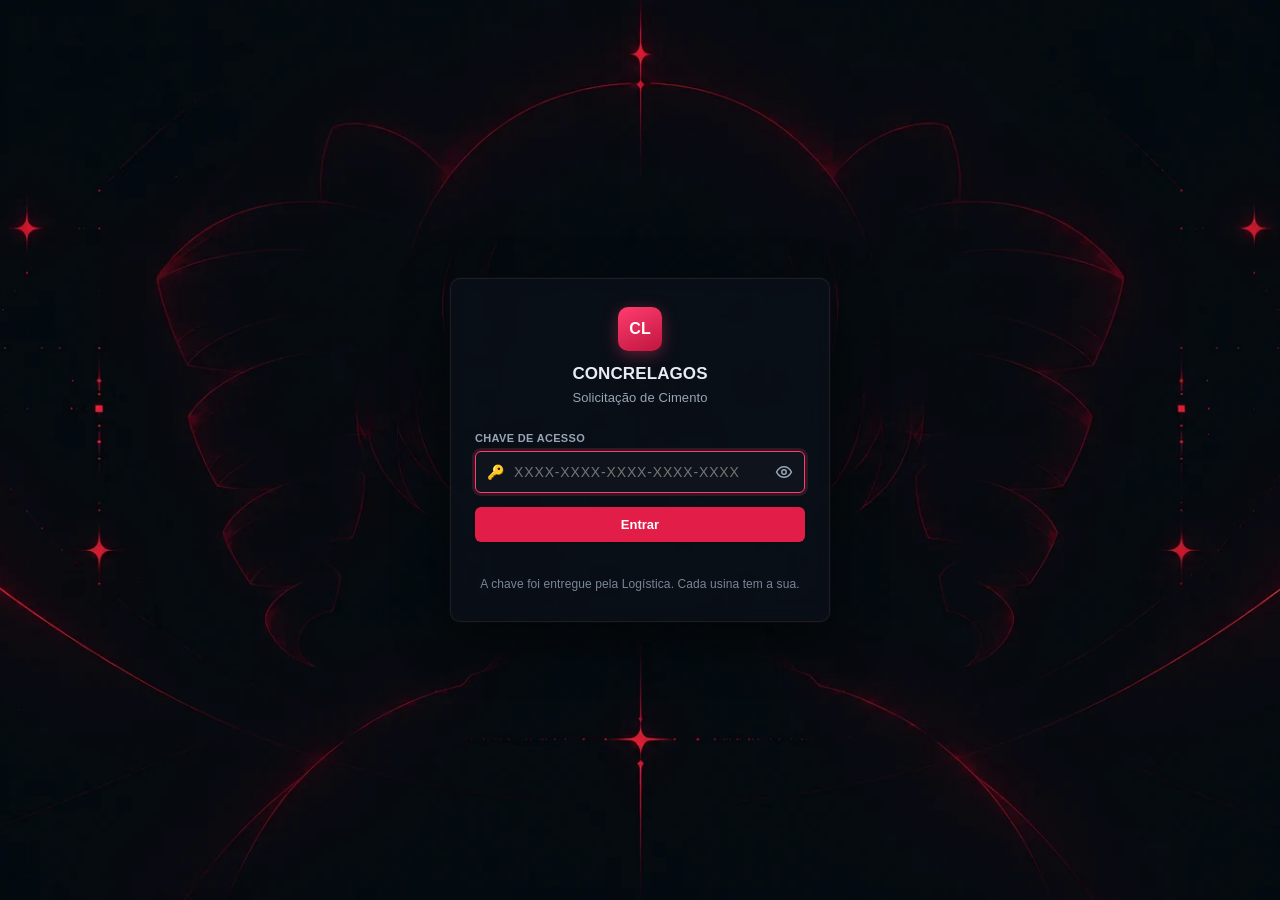
<file: app/solicitar/index.html>
<!DOCTYPE html>
<html lang="pt-BR">
<head>
<meta charset="UTF-8">
<meta http-equiv="Content-Security-Policy" content="default-src 'self'; script-src 'self' 'unsafe-inline'; style-src 'self' 'unsafe-inline'; img-src 'self' data:; font-src 'self' data:; connect-src 'self' https://xargvcvyqzcevbgcjbnx.supabase.co; object-src 'none'; base-uri 'self'; form-action 'none'">
<script>if (window.top !== window.self) { try { window.top.location = window.self.location; } catch (e) { document.documentElement.style.display = "none"; } }</script>
<meta name="robots" content="noindex, nofollow, noarchive">
<meta name="referrer" content="no-referrer">
<meta name="viewport" content="width=device-width, initial-scale=1, viewport-fit=cover">
<meta name="theme-color" content="#070a10">
<title>Solicitação de Cimento — Concrelagos</title>
<link rel="icon" href="../favicon-32.png" sizes="32x32">
<link rel="apple-touch-icon" href="../apple-touch-icon.png">
<style>
  :root{
    --bg:#070a10; --surface:#0f141c; --surface-2:#151b24; --surface-3:#1b222c;
    --border:#232c38; --border-strong:#374353;
    --text:#e8ecf2; --text-muted:#98a5b6; --text-faint:#7a8696;
    --accent:#ff3d6e; --accent-strong:#ff7a99; --accent-soft:#2a0f1a; --accent-btn:#e11d48;
    --success:#38c793; --success-soft:#0f2620;
    --warning:#e7ac55; --warning-soft:#2c2211;
    --danger:#ff8a5c; --danger-soft:#2d1810;
    --info:#b794f6; --info-soft:#201733;
    --neutral:#9aa6b6; --neutral-soft:#1a212b;
    --shadow:0 4px 14px rgba(0,0,0,.28), 0 1px 3px rgba(0,0,0,.35);
    --radius:10px;
    color-scheme:dark;
  }
  *{box-sizing:border-box;}
  html{-webkit-text-size-adjust:100%;}
  body{margin:0; background:var(--bg); color:var(--text); font-family:"Inter",-apple-system,BlinkMacSystemFont,"Segoe UI",Roboto,sans-serif; font-size:14px; line-height:1.5; letter-spacing:.1px;}
  h1,h2,h3{margin:0; text-wrap:balance;}
  button{font-family:inherit; cursor:pointer;}
  [hidden]{display:none !important;}

  /* ---------- Entrada por chave ---------- */
  #login{min-height:100vh; min-height:100dvh; display:flex; align-items:center; justify-content:center; padding:24px;
    background:#060a12 url("../login-bg.webp") center center / cover no-repeat;}
  .login-card{width:100%; max-width:380px; background:rgba(12,17,25,.82); backdrop-filter:blur(7px); -webkit-backdrop-filter:blur(7px); border:1px solid rgba(255,255,255,.07); border-radius:var(--radius);
    box-shadow:0 18px 50px rgba(0,0,0,.55), 0 0 0 1px rgba(255,61,110,.05); padding:28px 24px;}
  .login-brand{display:flex; flex-direction:column; align-items:center; text-align:center; margin-bottom:22px;}
  .mark{width:44px; height:44px; border-radius:10px; background:linear-gradient(155deg,#ff3d6e,#c0153f); box-shadow:0 4px 16px rgba(255,61,110,.35); color:#fff; display:flex; align-items:center; justify-content:center; font-weight:700; font-size:16px; margin-bottom:10px;}
  .login-brand h1{font-size:17px; font-weight:700;}
  .login-brand p{margin:2px 0 0; font-size:13px; color:var(--text-muted);}
  .field label{display:block; font-size:11px; font-weight:600; color:var(--text-muted); margin-bottom:5px; text-transform:uppercase; letter-spacing:.03em;}
  .field-input{display:flex; align-items:center; gap:8px; border:1px solid var(--border-strong); border-radius:6px; padding:9px 11px; background:var(--surface);}
  .field-input:focus-within{border-color:var(--accent); box-shadow:0 0 0 3px rgba(255,61,110,.16);}
  .field-input input{border:none; outline:none; background:transparent; font-size:14px; width:100%; color:var(--text); font-family:inherit; letter-spacing:.06em;}
  .eye{flex:none; background:none; border:none; padding:2px 4px; margin:0 -4px 0 0; color:var(--text-muted); display:flex; align-items:center; border-radius:6px;}
  .eye:hover{color:var(--accent-strong);} .eye:focus-visible{outline:2px solid var(--accent);}
  .btn{border:1px solid var(--border-strong); background:var(--surface-2); color:var(--text); border-radius:6px; padding:8px 14px; font-size:12.5px; font-weight:600; transition:border-color .12s, background .12s, color .12s;}
  .btn:hover:not(:disabled){border-color:var(--accent); color:var(--accent-strong); background:var(--accent-soft);}
  .btn:disabled{opacity:.45; cursor:not-allowed;}
  .btn-primary{width:100%; background:var(--accent-btn); color:#fff; border:none; border-radius:6px; padding:10px; font-size:13px; font-weight:600; margin-top:14px; box-shadow:0 1px 2px rgba(0,0,0,.2);}
  .btn-primary:hover:not(:disabled){filter:brightness(1.12); background:var(--accent-btn); color:#fff;}
  .btn-primary:disabled{opacity:.5; cursor:not-allowed;}
  .btn-primary.inline{width:auto; padding:10px 22px; margin-top:0;}
  .btn.ok{border-color:var(--success); color:var(--success); background:var(--success-soft);}
  .btn.ruim{color:var(--danger);}
  .login-note{margin:12px 0 0; text-align:center; font-size:12px; color:var(--text-faint); min-height:1.4em;}
  .login-note.bad{color:var(--danger);}

  /* ---------- Estrutura ---------- */
  .top{position:sticky; top:0; z-index:10; display:flex; align-items:center; gap:12px; padding:10px 16px; padding-top:calc(10px + env(safe-area-inset-top, 0px)); background:var(--surface); border-bottom:1px solid var(--border); box-shadow:0 1px 0 var(--border), 0 4px 14px rgba(0,0,0,.10);}
  .top .mark{width:34px; height:34px; font-size:13px; margin:0; flex:none;}
  .top-t{flex:1; min-width:0;}
  .top-t strong{display:block; font-size:14px; letter-spacing:.01em; white-space:nowrap; overflow:hidden; text-overflow:ellipsis;}
  .top-t span{display:block; font-size:11.5px; color:var(--text-muted); white-space:nowrap; overflow:hidden; text-overflow:ellipsis;}
  .relogio{flex:none; font-size:11.5px; font-weight:700; padding:4px 10px; border-radius:99px; white-space:nowrap; font-variant-numeric:tabular-nums;}
  .relogio.aberto{color:var(--success); background:var(--success-soft);}
  .relogio.fechado{color:var(--danger); background:var(--danger-soft);}
  main{max-width:960px; margin:0 auto; padding:18px 16px calc(40px + env(safe-area-inset-bottom, 0px));}
  .card{background:var(--surface); border:1px solid var(--border); border-radius:var(--radius); box-shadow:var(--shadow); margin-bottom:16px;}
  .card-head{display:flex; align-items:flex-start; justify-content:space-between; gap:12px; padding:15px 18px; border-bottom:1px solid var(--border); flex-wrap:wrap;}
  .card-head h2{font-size:14px; font-weight:700; letter-spacing:.01em;}
  .card-head p{margin:3px 0 0; font-size:12px; color:var(--text-muted);}
  .pad{padding:16px 18px;}
  .muted{color:var(--text-muted);} .faint{color:var(--text-faint);}
  .badge{display:inline-flex; align-items:center; gap:6px; padding:3px 10px; border-radius:99px; font-size:11px; font-weight:700; white-space:nowrap; letter-spacing:.01em;}
  .badge.success{background:var(--success-soft); color:var(--success);}
  .badge.warning{background:var(--warning-soft); color:var(--warning);}
  .badge.danger{background:var(--danger-soft); color:var(--danger);}
  .badge.info{background:var(--info-soft); color:var(--info);}
  .badge.neutral{background:var(--neutral-soft); color:var(--neutral);}

  .aviso{padding:12px 16px; border-radius:8px; font-size:13px; font-weight:600; margin-bottom:14px; border:1px solid transparent; line-height:1.5;}
  .aviso.ok{background:var(--success-soft); color:var(--success); border-color:rgba(56,199,147,.3);}
  .aviso.bad{background:var(--danger-soft); color:var(--danger); border-color:rgba(255,138,92,.3);}
  .aviso.warn{background:var(--warning-soft); color:var(--warning); border-color:rgba(231,172,85,.3);}
  .aviso.info{background:var(--info-soft); color:var(--info); border-color:rgba(183,148,246,.3);}
  .aviso .acoes{display:flex; gap:8px; flex-wrap:wrap; margin-top:10px; align-items:center;}
  .aviso input[type=text]{flex:1; min-width:180px; background:var(--surface); color:var(--text); border:1px solid var(--border-strong); border-radius:6px; padding:8px 10px; font-size:13px; font-family:inherit;}

  /* ---------- Editor de linhas ---------- */
  .linhas-cab, .linha{display:grid; grid-template-columns:minmax(130px,1.2fr) minmax(90px,.6fr) minmax(150px,1fr) minmax(110px,.7fr) 40px; gap:10px; align-items:center;}
  .linhas-cab{padding:0 0 6px; font-size:10.5px; font-weight:700; text-transform:uppercase; letter-spacing:.04em; color:var(--text-faint);}
  .linha{margin-bottom:10px;}
  .linha select, .linha input{width:100%; height:40px; background:var(--surface-2); color:var(--text); border:1px solid var(--border-strong); border-radius:6px; padding:0 10px; font-size:14px; font-family:inherit;}
  .linha select:focus, .linha input:focus{outline:none; border-color:var(--accent); box-shadow:0 0 0 3px rgba(255,61,110,.16);}
  .linha input[type=date]{color-scheme:dark;}
  .linha .rm{height:40px; width:40px; border:1px solid var(--border-strong); background:var(--surface-2); color:var(--text-muted); border-radius:6px; font-size:16px; line-height:1;}
  .linha .rm:hover:not(:disabled){border-color:var(--danger); color:var(--danger); background:var(--danger-soft);}
  .linha.erro select, .linha.erro input{border-color:var(--danger);}
  .linhas-box.off{opacity:.4; pointer-events:none;}
  .acoes-editor{display:flex; flex-wrap:wrap; gap:10px; align-items:center; margin-top:6px;}
  .acoes-editor .grow{flex:1;}
  .sem-btn[aria-pressed=true]{border-color:var(--info); color:var(--info); background:var(--info-soft);}
  .msg-erro{margin:6px 0 0; font-size:12.5px; color:var(--danger); min-height:1.2em;}
  .status-env{display:flex; flex-wrap:wrap; gap:8px; align-items:center; margin-bottom:14px;}

  /* ---------- Histórico e lista ---------- */
  details.hist summary{cursor:pointer; padding:14px 18px; font-size:13px; font-weight:700; list-style:none; display:flex; align-items:center; gap:8px;}
  details.hist summary::-webkit-details-marker{display:none;}
  details.hist summary::before{content:"▸"; color:var(--text-faint); transition:transform .12s;}
  details.hist[open] summary::before{transform:rotate(90deg);}
  .v{padding:12px 18px; border-top:1px solid var(--border);}
  .v-top{display:flex; flex-wrap:wrap; gap:8px; align-items:center; margin-bottom:4px; font-size:12.5px;}
  .v-linhas{font-size:12.5px; color:var(--text-muted);}
  .tabela{width:100%; border-collapse:collapse;}
  .tabela th{padding:9px 14px; text-align:left; font-size:10.5px; font-weight:700; text-transform:uppercase; letter-spacing:.04em; color:var(--text-faint); border-bottom:1px solid var(--border); white-space:nowrap;}
  .tabela td{padding:10px 14px; border-bottom:1px solid var(--border); font-size:13px; vertical-align:middle;}
  .tabela tr:last-child td{border-bottom:none;}
  .scroll-x{overflow-x:auto;}
  .stats{display:grid; grid-template-columns:repeat(auto-fit,minmax(138px,1fr)); gap:10px; margin-bottom:16px;}
  .stat{text-align:left; background:var(--surface); border:1px solid var(--border); border-left:3px solid var(--st, var(--border-strong)); border-radius:8px; padding:10px 14px; color:var(--text);}
  .stat b{display:block; font-size:22px; line-height:1.15; font-variant-numeric:tabular-nums;}
  .stat span{font-size:10.5px; font-weight:700; text-transform:uppercase; letter-spacing:.04em; color:var(--text-muted);}
  button.stat:hover, .stat.sel{border-color:var(--accent); background:var(--accent-soft);}
  .aut-item{display:flex; flex-wrap:wrap; gap:12px; align-items:center; justify-content:space-between; padding:12px 18px; border-top:1px solid var(--border);}
  .aut-item:first-of-type{border-top:none;}
  .aut-btns{display:flex; gap:8px; flex-wrap:wrap;}
  .aut-btns .btn-primary{margin-top:0;}
  .aut-item .info{min-width:0; flex:1 1 220px;}
  .aut-item .info b{display:block; font-size:13.5px;}
  .aut-item .info span{font-size:12px; color:var(--text-muted);}
  .voltar{margin-bottom:14px;}
  .pick{display:flex; flex-wrap:wrap; gap:10px; padding:14px 18px; align-items:center;}
  .pick select{flex:1 1 260px; min-width:0; height:40px; background:var(--surface-2); color:var(--text); border:1px solid var(--border-strong); border-radius:6px; padding:0 10px; font-size:14px; font-family:inherit;}
  .pick .btn-primary{flex:0 0 auto;}
  .centro{padding:30px 18px; text-align:center; color:var(--text-muted);}

  /* ---------- Pedido programado (travado) e Meus pedidos ---------- */
  .linha.travada{display:block; padding:11px 14px; border:1px solid rgba(56,199,147,.35); background:var(--success-soft); border-radius:8px; font-size:13px; line-height:1.5;}
  .linha.travada b{color:var(--text);}
  .mp-dia{border-top:1px solid var(--border);}
  .mp-dia:first-child{border-top:none;}
  .mp-dia-cab{display:flex; flex-wrap:wrap; gap:8px; align-items:center; padding:12px 18px 6px; font-size:13px; font-weight:700;}
  .mp-linha{padding:8px 18px 12px; display:flex; flex-direction:column; gap:6px;}
  .mp-topo{display:flex; flex-wrap:wrap; gap:8px; align-items:center; font-size:13.5px;}
  .mp-cargas{display:flex; flex-direction:column; gap:4px; padding-left:4px;}
  .mp-carga{display:flex; flex-wrap:wrap; gap:8px; align-items:center; font-size:12.5px; color:var(--text-muted);}
  .mp-carga .placa{font-family:ui-monospace,Menlo,Consolas,monospace; font-weight:700; color:var(--text); letter-spacing:.03em;}
  .mp-acoes{display:flex; flex-wrap:wrap; gap:8px;}
  .mp-acoes .btn{padding:6px 12px; font-size:12.5px;}
  .mp-form{border:1px solid var(--border-strong); border-radius:8px; padding:12px 14px; background:var(--surface-2); display:flex; flex-direction:column; gap:10px;}
  .mp-form .campos{display:flex; flex-wrap:wrap; gap:10px;}
  .mp-form label{display:flex; flex-direction:column; gap:4px; font-size:11px; font-weight:700; text-transform:uppercase; letter-spacing:.04em; color:var(--text-faint); flex:1 1 140px;}
  .mp-form select, .mp-form input, .mp-form textarea{width:100%; background:var(--surface); color:var(--text); border:1px solid var(--border-strong); border-radius:6px; padding:8px 10px; font-size:14px; font-family:inherit; text-transform:none; letter-spacing:0; font-weight:400;}
  .mp-form textarea{min-height:64px; resize:vertical;}
  .mp-alt{padding:10px 18px; border-top:1px solid var(--border); font-size:12.5px; display:flex; flex-direction:column; gap:3px;}

  #carregando{position:fixed; inset:0; z-index:50; display:none; align-items:center; justify-content:center; background:rgba(7,10,16,.7); color:var(--text-muted); font-size:13px;}

  @media (max-width:600px){
    .linhas-cab{display:none;}
    .linha{grid-template-columns:1fr 1fr; padding:12px; border:1px solid var(--border); border-radius:8px; background:var(--surface);}
    .linha .m{grid-column:1 / -1; order:1;}
    .linha .c{grid-column:1; order:2;}
    .linha .rm{grid-column:2; justify-self:end; width:100%; order:3;}
    .linha .d{grid-column:1; order:4;} .linha .p{grid-column:2; order:5;}
    .tabela .oculta-mobile{display:none;}
    .top{flex-wrap:wrap; gap:8px 10px;}
    .relogio{order:9; flex:1 1 100%; text-align:center; white-space:normal;}
    .tabela th, .tabela td{padding-left:10px; padding-right:10px;}
    .btn-primary.inline{width:100%;}
    .acoes-editor .grow{display:none;}
    .acoes-editor .btn, .acoes-editor .btn-primary{flex:1 1 100%;}
  }
</style>
</head>
<body>

<div id="login">
  <div class="login-card">
    <div class="login-brand">
      <div class="mark">CL</div>
      <h1>CONCRELAGOS</h1>
      <p>Solicitação de Cimento</p>
    </div>
    <form id="loginForm" autocomplete="off">
      <div class="field">
        <label for="chave">Chave de acesso</label>
        <div class="field-input">
          <span aria-hidden="true">🔑</span>
          <input type="password" id="chave" name="chave" autocomplete="off" autocapitalize="characters" spellcheck="false" placeholder="XXXX-XXXX-XXXX-XXXX-XXXX" required>
          <button type="button" class="eye" id="olho" aria-label="Mostrar chave" aria-pressed="false" title="Mostrar/ocultar a chave"><svg id="olhoIc" width="18" height="18" viewBox="0 0 24 24" fill="none" stroke="currentColor" stroke-width="2" stroke-linecap="round" stroke-linejoin="round"><path d="M2 12s3.6-7 10-7 10 7 10 7-3.6 7-10 7S2 12 2 12z"/><circle cx="12" cy="12" r="3"/></svg></button>
        </div>
      </div>
      <button class="btn-primary" type="submit" id="entrar">Entrar</button>
      <p class="login-note" id="loginMsg" role="alert"></p>
      <p class="login-note" style="margin-top:4px">A chave foi entregue pela Logística. Cada usina tem a sua.</p>
    </form>
  </div>
</div>

<div id="app" hidden>
  <header class="top">
    <div class="mark">CL</div>
    <div class="top-t"><strong id="quem"></strong><span id="quemSub"></span></div>
    <span class="relogio" id="relogio" title=""></span>
    <button class="btn" id="atualizar" title="Buscar dados novos">↻</button>
    <button class="btn" id="sair">Sair</button>
  </header>
  <main id="conteudo"></main>
</div>
<div id="carregando">Carregando…</div>

<script src="../vendor/supabase.js"></script>
<script src="../config.js"></script>
<script>
(function(){
  "use strict";
  var CFG = window.CONFIG;
  var sb = window.supabase.createClient(CFG.url, CFG.key, { auth: { persistSession: false, autoRefreshToken: false, detectSessionInUrl: false } });
  var MATERIAIS = ["CP2", "CP3", "CP5", "POZOLANA"];
  var SP = "America/Sao_Paulo";
  var S = { chave: "", tipo: "", nome: "", d: null, estado: null, usinaSel: null, linhas: [], sem: false, sujo: false, msg: "", msgTipo: "", enviando: false, offset: 0, filtro: "todas", motivo: "", confirmaNegar: null, abertoHist: false };
  var $ = function(id){ return document.getElementById(id); };
  function esc(s){ return String(s == null ? "" : s).replace(/[&<>"']/g, function(c){ return { "&": "&amp;", "<": "&lt;", ">": "&gt;", '"': "&quot;", "'": "&#39;" }[c]; }); }

  /* ---------- Armazenamento (só durante a aba aberta) ---------- */
  function guardar(c){ try { if (c) sessionStorage.setItem("sol_chave", c); else sessionStorage.removeItem("sol_chave"); } catch (e) { } }
  function lembrada(){ try { return sessionStorage.getItem("sol_chave") || ""; } catch (e) { return ""; } }

  /* ---------- Relógio de Brasília (do servidor) ---------- */
  function agoraMs(){ return Date.now() + S.offset; }
  function partesSP(ms){
    var f = new Intl.DateTimeFormat("en-CA", { timeZone: SP, year: "numeric", month: "2-digit", day: "2-digit", hour: "2-digit", minute: "2-digit", hour12: false });
    var o = {}; f.formatToParts(new Date(ms)).forEach(function(p){ o[p.type] = p.value; });
    var h = parseInt(o.hour, 10); if (h === 24) h = 0;
    return { dia: o.year + "-" + o.month + "-" + o.day, h: h, m: parseInt(o.minute, 10) };
  }
  function hojeCivil(){ return partesSP(agoraMs()).dia; }
  function amanha(){ var p = hojeCivil().split("-"); var d = new Date(Date.UTC(+p[0], +p[1] - 1, +p[2] + 1)); return d.toISOString().slice(0, 10); }
  function prazoAbertoLocal(){ var p = partesSP(agoraMs()), min = p.h * 60 + p.m; return min >= 120 && min < 960; }
  function fmtHora(ms){ return new Intl.DateTimeFormat("pt-BR", { timeZone: SP, hour: "2-digit", minute: "2-digit" }).format(new Date(ms)); }
  function fmtDiaHora(iso){ var d = new Date(iso); if (isNaN(d)) return ""; var o = { timeZone: SP }; return new Intl.DateTimeFormat("pt-BR", { timeZone: SP, day: "2-digit", month: "2-digit" }).format(d) + " " + fmtHora(d.getTime()); }
  var SEM = ["dom", "seg", "ter", "qua", "qui", "sex", "sáb"];
  function fmtData(iso){ var p = String(iso).split("-"); if (p.length < 3) return iso; var d = new Date(+p[0], +p[1] - 1, +p[2]); return p[2] + "/" + p[1] + " (" + SEM[d.getDay()] + ")"; }
  function faltam(minutos){ var h = Math.floor(minutos / 60), m = minutos % 60; return (h ? h + " h " : "") + m + " min"; }
  function textoRelogio(){
    var p = partesSP(agoraMs()), min = p.h * 60 + p.m, aberto = min >= 120 && min < 960;
    var hh = ("0" + p.h).slice(-2) + ":" + ("0" + p.m).slice(-2);
    var t = aberto ? "Aberto · fecha às 16:00 (faltam " + faltam(960 - min) + ")" : "Prazo encerrado · reabre às 02:00";
    return { aberto: aberto, txt: t, hh: hh };
  }

  /* ---------- Chamadas ---------- */
  var ERROS = { chave_invalida: "Chave inválida ou desativada. Confira com a Logística.", bloqueado: "Muitas tentativas erradas. Aguarde 10 minutos e tente de novo." };
  function erroTxt(e){
    var m = (e && e.message) || "";
    if (/failed to fetch|networkerror|load failed/i.test(m)) return "Sem conexão com a internet ou com o sistema. Tente de novo.";
    return m || "Erro desconhecido.";
  }
  async function chamar(fn, args){
    var r = await sb.rpc(fn, args);
    if (r.error) throw r.error;
    return r.data || {};
  }
  function carregando(on){ $("carregando").style.display = on ? "flex" : "none"; }

  /* ---------- Entrada ---------- */
  function msgLogin(t, bad){ var m = $("loginMsg"); m.textContent = t || ""; m.className = "login-note" + (bad ? " bad" : ""); }
  $("olho").addEventListener("click", function(){
    var i = $("chave"), ver = i.type === "password"; i.type = ver ? "text" : "password";
    this.setAttribute("aria-pressed", ver ? "true" : "false"); this.setAttribute("aria-label", ver ? "Ocultar chave" : "Mostrar chave"); i.focus();
  });
  $("loginForm").addEventListener("submit", async function(ev){
    ev.preventDefault();
    var c = $("chave").value; if (!c.trim()) return;
    $("entrar").disabled = true; msgLogin("Entrando…");
    try {
      var ok = await entrar(c);
      if (ok){ $("chave").value = ""; $("chave").type = "password"; msgLogin(""); }
    } catch (e) { msgLogin(erroTxt(e), true); }
    $("entrar").disabled = false;
  });
  async function entrar(chave){
    var d = await chamar("solic_k_estado", { p_chave: chave });
    if (d.erro){ msgLogin(ERROS[d.erro] || "Não foi possível entrar.", true); guardar(""); return false; }
    S.chave = chave; S.tipo = d.tipo; guardar(chave);
    S.offset = 0; S.usinaSel = null; S.selUsina = ""; S.msg = ""; S.sujo = false; S.filtro = "todas";
    aplicar(d, true);
    $("login").hidden = true; $("app").hidden = false;
    window.scrollTo(0, 0);
    iniciarRelogio();
    return true;
  }
  function sair(){
    guardar(""); S.chave = ""; S.d = null; S.estado = null; S.mp = null; S.mpForm = null; clearInterval(S.rel); clearInterval(S.poll);
    $("app").hidden = true; $("login").hidden = false; $("conteudo").innerHTML = ""; msgLogin("");
  }
  $("sair").addEventListener("click", sair);
  $("atualizar").addEventListener("click", function(){ recarregar(true); });

  /* ---------- Estado ---------- */
  function aplicar(d, inicial){
    S.d = d;
    var est = d.tipo === "usina" ? d.estado : d.estado;
    var agora = (est && est.agora_ms) || (d.painel && d.painel.agora_ms);
    if (agora) S.offset = agora - Date.now();
    if (d.tipo === "encarregado") S.nome = d.nome;
    S.estado = est || null;
    if (est && (inicial || !S.sujo)) puxarLinhas(est);
    desenhar();
    if (est) carregarMeus();
  }
  async function carregarMeus(){
    var alvo = S.tipo === "encarregado" ? S.usinaSel : "usina";
    if (!S.chave || !alvo) return;
    try {
      var d = await chamar("solic_k_meus_pedidos", { p_chave: S.chave, p_usina: S.tipo === "encarregado" ? S.usinaSel : null });
      if (d.erro) return;
      if ((S.tipo === "encarregado" ? S.usinaSel : "usina") !== alvo) return;   // trocou de usina enquanto carregava
      S.mp = d;
      if (!S.mpForm && !focoEmCampo()) desenhar();
    } catch (e) { }
  }
  function puxarLinhas(est){
    var env = est.envio;
    if (env && !env.sem_necessidade && env.linhas.length) S.linhas = env.linhas.map(function(l){
      var q = (l.prog && l.prog.qtd) || 0;
      return { id: l.id, material: l.material, carretas: String(l.carretas), data: String(l.data_desejada).slice(0, 10), periodo: l.periodo || "",
               travada: q > 0, progQtd: q, adicional: !!l.adicional, alterada: !!l.alterada };
    });
    else S.linhas = [novaLinha()];
    S.sem = !!(env && env.sem_necessidade);
    S.sujo = false;
  }
  function novaLinha(){ return { material: "", carretas: "", data: amanha(), periodo: "" }; }
  async function recarregar(manual){
    if (!S.chave) return;
    try {
      var d = await chamar("solic_k_estado", { p_chave: S.chave, p_usina: S.tipo === "encarregado" ? S.usinaSel : null });
      if (d.erro){ sair(); msgLogin(ERROS[d.erro] || "Sessão encerrada.", true); return; }
      if (manual){ S.msg = ""; S.sujo = false; }
      aplicar(d, !!manual);
    } catch (e) { if (manual){ S.msg = erroTxt(e); S.msgTipo = "bad"; desenhar(); } }
  }
  function iniciarRelogio(){
    clearInterval(S.rel); clearInterval(S.poll);
    var antes = prazoAbertoLocal();
    S.rel = setInterval(function(){
      pintarRelogio();
      var agora = prazoAbertoLocal();
      var est = S.estado, venceu = est && est.autorizacao && est.autorizacao.vigente && new Date(est.autorizacao.valida_ate).getTime() < agoraMs();
      if (agora !== antes || venceu){ antes = agora; recarregar(false); }
    }, 15000);
    S.poll = setInterval(function(){ if (document.visibilityState === "visible" && !S.enviando && !focoEmCampo() && !S.mpForm) recarregar(false); }, 30000);
    pintarRelogio();
  }
  function focoEmCampo(){ var a = document.activeElement; return !!(a && /^(INPUT|SELECT|TEXTAREA)$/.test(a.tagName)); }
  window.addEventListener("focus", function(){ if (S.chave && !S.enviando) recarregar(false); });
  function pintarRelogio(){
    var r = textoRelogio(), el = $("relogio");
    el.textContent = r.hh + " · " + r.txt; el.className = "relogio " + (r.aberto ? "aberto" : "fechado");
    el.title = "Horário de Brasília. A usina solicita das 02:00 às 16:00; depois disso, só com autorização do encarregado.";
  }

  /* ---------- Desenho ---------- */
  function desenhar(){
    var d = S.d; if (!d) return;
    var topo = d.tipo === "usina" ? ["Usina " + d.estado.usina.nome, d.estado.usina.encarregado ? "Encarregado: " + d.estado.usina.encarregado : "Solicitação de cimento"] : ["Encarregado " + d.nome, "Solicitações das suas usinas"];
    $("quem").textContent = topo[0]; $("quemSub").textContent = topo[1];
    pintarRelogio();
    var foco = guardarFoco();
    var h = "";
    if (d.tipo === "usina") h += htmlEditor(d.estado, { quem: "usina" });
    else if (S.usinaSel && d.estado) h += '<button class="btn voltar" data-act="voltar">← Voltar às usinas</button>' + htmlEditor(d.estado, { quem: "encarregado" });
    else h += htmlEncarregado(d.painel);
    $("conteudo").innerHTML = h;
    restaurarFoco(foco);
  }
  function guardarFoco(){
    var a = document.activeElement; if (!a || !a.dataset || a.dataset.i === undefined) return null;
    var o = { i: a.dataset.i, f: a.dataset.f }; try { o.s = a.selectionStart; } catch (e) { } return o;
  }
  function restaurarFoco(o){
    if (!o) return; var el = document.querySelector('[data-i="' + o.i + '"][data-f="' + o.f + '"]'); if (!el) return;
    el.focus({ preventScroll: true }); try { if (o.s != null) el.setSelectionRange(o.s, o.s); } catch (e) { }
  }
  function resumoLinhas(ls){
    if (!ls || !ls.length) return "—";
    return ls.map(function(l){ return l.carretas + "× " + l.material + " → " + fmtData(String(l.data_desejada).slice(0, 10)) + (l.periodo ? " (" + ({ CEDO: "cedo", TARDE: "tarde", QUALQUER: "qualquer horário" }[l.periodo] || l.periodo.toLowerCase()) + ")" : ""); }).join("<br>");
  }
  function seloFora(env){ return env && env.fora_do_prazo ? '<span class="badge warning">⏱ Fora do prazo — autorizado</span>' : ""; }
  function rotuloVersao(v, ativa){
    return '<div class="v"><div class="v-top"><b>' + esc(fmtDiaHora(v.enviado_em)) + '</b><span class="badge neutral">versão ' + v.versao + '</span>' +
      (v.ativa ? '<span class="badge success">em vigor</span>' : '<span class="badge neutral">substituída</span>') + seloFora(v) +
      (v.sem_necessidade ? '<span class="badge info">Sem necessidade</span>' : "") +
      (v.por ? '<span class="faint">' + esc(v.por) + '</span>' : "") + '</div>' +
      '<div class="v-linhas">' + (v.sem_necessidade ? "Sem necessidade de cimento." : resumoLinhas(v.linhas)) + '</div></div>';
  }

  function htmlEditor(est, o){
    var env = est.envio, aut = est.autorizacao, ehEnc = o.quem === "encarregado";
    var aberto = est.prazo_aberto;
    var vigente = !!(aut && aut.vigente && new Date(aut.valida_ate).getTime() > agoraMs());
    var pode = aberto || vigente || ehEnc;
    var h = "";
    if (S.msg) h += '<div class="aviso ' + (S.msgTipo || "ok") + '" role="status">' + esc(S.msg) + '</div>';

    // estado do prazo
    if (aberto){
      h += '<div class="aviso info">Prazo aberto até as 16:00. Você pode criar e alterar a solicitação à vontade até lá.</div>';
    } else if (ehEnc){
      h += '<div class="aviso warn">Prazo das usinas encerrado (16:00 às 02:00). Como encarregado, você pode lançar agora: o pedido ficará marcado como <b>Fora do prazo — autorizado</b>.</div>';
    } else if (vigente){
      h += '<div class="aviso ok">✔ Liberado pelo encarregado até as ' + esc(fmtHora(new Date(aut.valida_ate).getTime())) + '. O que você enviar agora fica marcado como <b>Fora do prazo — autorizado</b>.</div>';
    } else if (aut && aut.status === "pendente"){
      h += '<div class="aviso warn">Prazo encerrado. Seu pedido de autorização foi enviado às ' + esc(fmtHora(new Date(aut.solicitada_em).getTime())) + ' e <b>aguarda o encarregado</b>. Esta tela atualiza sozinha.</div>';
    } else {
      h += '<div class="aviso bad">Prazo encerrado. Solicitações ou alterações agora precisam de autorização do encarregado.' +
        (aut && aut.status === "negada" ? '<br><span style="font-weight:500">O último pedido foi negado' + (aut.obs ? ': ' + esc(aut.obs) : "") + '.</span>' : "") +
        (aut && aut.status === "aprovada" && !aut.vigente ? '<br><span style="font-weight:500">A liberação anterior já expirou.</span>' : "") +
        '<div class="acoes"><input type="text" id="motivo" maxlength="300" placeholder="Motivo (opcional)" value="' + esc(S.motivo) + '"><button class="btn" data-act="pedir">Solicitar autorização</button></div></div>';
    }

    // situação atual
    var cab = ehEnc ? "Solicitação de " + esc(est.usina.nome) : "Solicitação de Cimento";
    h += '<div class="card"><div class="card-head"><div><h2>' + cab + '</h2><p>' + (ehEnc ? "Você está lançando como encarregado. " : "Usina: <b>" + esc(est.usina.nome) + "</b>. ") + 'Cada linha pode ter uma data diferente.</p></div></div><div class="pad">';
    h += '<div class="status-env">';
    if (!env) h += '<span class="badge neutral">Ainda não respondeu hoje</span>';
    else {
      h += env.sem_necessidade ? '<span class="badge info">Respondido: Sem necessidade de cimento</span>' : '<span class="badge success">✔ Respondido</span>';
      h += '<span class="faint">enviado às ' + esc(fmtHora(new Date(env.enviado_em).getTime())) + ' · versão ' + env.versao + (env.por ? ' · ' + esc(env.por) : "") + '</span>' + seloFora(env);
    }
    h += '</div>';

    h += '<div class="linhas-box' + (S.sem ? " off" : "") + '" id="linhasBox"><div class="linhas-cab"><span>Material</span><span>Carretas</span><span>Data desejada</span><span>Período</span><span></span></div>';
    S.linhas.forEach(function(l, i){
      if (l.travada){
        h += '<div class="linha travada" data-row="' + i + '">🔒 <b>' + esc(l.material) + ' × ' + esc(l.carretas) + '</b> → ' + esc(fmtData(l.data)) + (l.periodo ? " (" + esc(PER_TXT[l.periodo] || l.periodo) + ")" : "") +
          ' — <b>Programado' + (l.progQtd < Number(l.carretas) ? " (" + l.progQtd + " de " + esc(l.carretas) + ")" : "") + '</b>. Para mudar, use <b>Meus pedidos</b>, abaixo.</div>';
        return;
      }
      h += '<div class="linha" data-row="' + i + '"><div class="m"><select data-i="' + i + '" data-f="material" aria-label="Material" ' + (pode ? "" : "disabled") + '><option value="">Material…</option>' +
        MATERIAIS.map(function(m){ return '<option value="' + m + '"' + (l.material === m ? " selected" : "") + '>' + m + '</option>'; }).join("") + '</select></div>' +
        '<div class="c"><input type="number" inputmode="numeric" min="1" max="99" step="1" placeholder="Carretas" data-i="' + i + '" data-f="carretas" aria-label="Quantidade de carretas" value="' + esc(l.carretas) + '" ' + (pode ? "" : "disabled") + '></div>' +
        '<div class="d"><input type="date" min="' + esc(hojeCivil()) + '" data-i="' + i + '" data-f="data" aria-label="Data desejada" value="' + esc(l.data) + '" ' + (pode ? "" : "disabled") + '></div>' +
        '<div class="p"><select data-i="' + i + '" data-f="periodo" aria-label="Período: cedo, tarde ou qualquer horário" ' + (pode ? "" : "disabled") + '><option value="">Período…</option>' +
        [["CEDO", "Cedo"], ["TARDE", "Tarde"], ["QUALQUER", "Qualquer horário"]].map(function(o){ return '<option value="' + o[0] + '"' + (l.periodo === o[0] ? " selected" : "") + '>' + o[1] + '</option>'; }).join("") + '</select></div>' +
        '<button type="button" class="rm" data-act="rm" data-i="' + i + '" aria-label="Remover linha" title="Remover linha" ' + (pode && S.linhas.filter(function(x){ return !x.travada; }).length > (S.linhas.some(function(x){ return x.travada; }) ? 0 : 1) ? "" : "disabled") + '>✕</button></div>';
    });
    h += '<div class="acoes-editor" style="margin-bottom:8px"><button type="button" class="btn" data-act="add" ' + (pode && S.linhas.length < 30 ? "" : "disabled") + '>+ Adicionar nova linha</button></div></div>';

    var temTravada = S.linhas.some(function(x){ return x.travada; });
    h += '<div class="acoes-editor"><button type="button" class="btn sem-btn" data-act="sem" aria-pressed="' + (S.sem ? "true" : "false") + '" ' + (pode && !temTravada ? "" : "disabled") + (temTravada ? ' title="Parte do pedido já foi programada: para cancelar, use Meus pedidos"' : "") + '>' + (S.sem ? "✔ " : "") + 'Sem necessidade de cimento</button><span class="grow"></span>' +
      '<button type="button" class="btn-primary inline" data-act="enviar" ' + (pode && !S.enviando ? "" : "disabled") + '>' + (S.enviando ? "Enviando…" : (env ? "Atualizar solicitação" : "Enviar solicitação")) + '</button></div>';
    h += '<p class="msg-erro" id="erroEditor" role="alert"></p></div></div>';

    // histórico
    var hist = est.historico || [];
    if (hist.length){
      h += '<div class="card"><details class="hist"' + (S.abertoHist ? " open" : "") + '><summary>Histórico de alterações <span class="badge neutral">' + hist.length + '</span></summary>' + hist.map(function(v){ return rotuloVersao(v); }).join("") + '</details></div>';
    }
    h += htmlMeus(est, o);
    return h;
  }

  /* ---------- Meus pedidos ---------- */
  var PER_TXT = { CEDO: "cedo", TARDE: "tarde", QUALQUER: "qualquer horário" };
  var AVISO_ALT = "⚠️ Este pedido já foi programado pela Logística. Alterar agora pode causar problemas sérios: carreta chegando com o cimento errado ou no dia errado, e carreta parada com custo alto. Só peça a alteração se for realmente necessário — a Logística vai analisar.";
  function txtLinha(m, c, per){ return esc(m) + " × " + esc(c) + (per ? " (" + esc(PER_TXT[per] || per) + ")" : ""); }
  function txtAlt(a){
    var an = a.antes || {}, dp = a.depois || {};
    if (a.tipo === "cancelar") return "Cancelar " + txtLinha(an.material, an.carretas, an.periodo);
    return txtLinha(an.material, an.carretas, an.periodo) + " → " + txtLinha(dp.material, dp.carretas, dp.periodo);
  }
  var ALT_ST = { pendente: ["warning", "⏳ Aguardando a Logística"], aprovada: ["success", "✔ Aprovada"], negada: ["danger", "✖ Negada"], sem_efeito: ["neutral", "Sem efeito"] };
  function htmlMeus(est, o){
    var ehEnc = o.quem === "encarregado", mp = S.mp, hoje = hojeCivil();
    var h = '<div class="card" id="meusPedidos"><div class="card-head"><div><h2>📦 ' + (ehEnc ? "Pedidos de " + esc(est.usina.nome) : "Meus pedidos") + '</h2>' +
      '<p>Últimos 30 dias, por data de entrega. O que a Logística já programou fica travado 🔒 — para mudar, peça a alteração aqui.</p></div></div>';
    if (!mp) return h + '<div class="centro">Carregando…</div></div>';
    var alts = mp.alteracoes || [], pendPorLinha = {};
    alts.forEach(function(a){ if (a.status === "pendente") pendPorLinha[a.linha_id] = a; });
    var porData = {};
    (mp.pedidos || []).forEach(function(p){ (p.linhas || []).forEach(function(l){
      var d = String(l.data_desejada).slice(0, 10); (porData[d] = porData[d] || []).push({ l: l, p: p });
    }); });
    var datas = Object.keys(porData).sort(function(a, b){ var fa = a >= hoje, fb = b >= hoje; if (fa !== fb) return fa ? -1 : 1; return fa ? (a < b ? -1 : 1) : (a < b ? 1 : -1); });
    if (!datas.length) h += '<div class="centro">Nenhum pedido nos últimos 30 dias.</div>';
    datas.forEach(function(d){
      var itens = porData[d], futuro = d >= hoje;
      h += '<div class="mp-dia"><div class="mp-dia-cab">' + esc(fmtData(d)) + (d === hoje ? ' <span class="badge info">hoje</span>' : "") + (!futuro ? ' <span class="badge neutral">já passou</span>' : "") + '</div>';
      itens.forEach(function(it){
        var l = it.l, p = it.p, q = (l.prog && l.prog.qtd) || 0, car = l.carretas, pend = pendPorLinha[l.id];
        var st = q === 0 ? (futuro ? '<span class="badge neutral">⏳ Aguardando programação</span>' : '<span class="badge danger">Não programado</span>')
               : (q >= car ? '<span class="badge success">🔒 Programado</span>' : '<span class="badge warning">🔒 Programado parcial (' + q + ' de ' + car + ')</span>');
        h += '<div class="mp-linha"><div class="mp-topo"><b>' + txtLinha(l.material, car, l.periodo) + '</b>' + st +
          (l.adicional ? '<span class="badge info">pedido adicional</span>' : "") + (l.alterada ? '<span class="badge warning">alterado após programar</span>' : "") +
          '<span class="faint" style="font-size:11.5px">pedido de ' + esc(fmtData(String(p.dia).slice(0, 10))) + '</span></div>';
        if (q){
          h += '<div class="mp-cargas">' + l.prog.cargas.map(function(c){
            var nf = c.nf_status === "descarregada" ? '<span class="badge success">✅ Descarregada' + (c.nf ? " · NF " + esc(c.nf) : "") + '</span>'
                   : c.nf_status === "emitida" ? '<span class="badge info">🧾 Nota emitida' + (c.nf ? " · NF " + esc(c.nf) : "") + '</span>'
                   : '<span class="badge neutral">Programada</span>';
            return '<div class="mp-carga">🚚 <span class="placa">' + esc(c.placa) + '</span><span>' + esc(c.fabrica || "fábrica a definir") + '</span>' + nf + '</div>';
          }).join("") + '</div>';
        }
        if (pend) h += '<div class="aviso warn" style="margin:0">⏳ Alteração pedida: ' + txtAlt(pend) + ' — aguardando a Logística.</div>';
        var hojeDia = est.dia && String(p.dia).slice(0, 10) === String(est.dia).slice(0, 10);
        var podeAlt = futuro && !pend && (q > 0 || !hojeDia);
        if (S.mpForm && S.mpForm.linha === l.id) h += htmlMpForm(l, q > 0);
        else if (podeAlt){
          h += '<div class="mp-acoes"><button class="btn" data-act="mp-abrir" data-l="' + esc(l.id) + '" data-t="alterar">Alterar</button>' +
            '<button class="btn" data-act="mp-abrir" data-l="' + esc(l.id) + '" data-t="substituir">Substituir material</button>' +
            '<button class="btn ruim" data-act="mp-abrir" data-l="' + esc(l.id) + '" data-t="cancelar">Cancelar</button></div>';
        } else if (futuro && !pend && hojeDia && q === 0){
          h += '<span class="faint" style="font-size:12px">Ainda não programado: altere direto no pedido acima.</span>';
        }
        h += '</div>';
      });
      h += '</div>';
    });
    var decididas = alts.filter(function(a){ return a.status !== "pendente"; });
    if (decididas.length){
      h += '<details class="hist"><summary>Alterações pedidas <span class="badge neutral">' + decididas.length + '</span></summary>' + decididas.map(function(a){
        var s2 = ALT_ST[a.status] || ["neutral", a.status];
        return '<div class="mp-alt"><div class="mp-topo"><b>' + esc(fmtData(String(a.data_desejada).slice(0, 10))) + '</b> ' + txtAlt(a) + ' <span class="badge ' + s2[0] + '">' + s2[1] + '</span></div>' +
          '<span class="muted">Motivo: “' + esc(a.motivo) + '”' + (a.por ? ' · ' + esc(a.por) : "") + ' · ' + esc(fmtDiaHora(a.pedida_em)) + '</span>' +
          (a.obs ? '<span class="muted">Logística: “' + esc(a.obs) + '”</span>' : "") + '</div>';
      }).join("") + '</details>';
    }
    return h + '</div>';
  }
  function htmlMpForm(l, programado){
    var f = S.mpForm, t = f.tipo;
    var tit = t === "cancelar" ? "Cancelar este pedido" : (t === "substituir" ? "Substituir o material" : "Alterar quantidade ou período");
    var h = '<div class="mp-form"><b>' + tit + ' — ' + txtLinha(l.material, l.carretas, l.periodo) + '</b>' +
      (programado ? '<div class="aviso bad" style="margin:0">' + AVISO_ALT + '</div>' : '<div class="aviso info" style="margin:0">Este pedido ainda não foi programado. A Logística vai analisar a alteração.</div>');
    if (t !== "cancelar"){
      h += '<div class="campos">';
      if (t === "substituir") h += '<label>Novo material<select id="mpMat"><option value="">Material…</option>' + MATERIAIS.filter(function(m){ return m !== l.material; }).map(function(m){ return '<option value="' + m + '"' + (f.material === m ? " selected" : "") + '>' + m + '</option>'; }).join("") + '</select></label>';
      h += '<label>Carretas' + (t === "alterar" ? " (só para menos)" : "") + '<input type="number" id="mpCar" min="1" max="' + (t === "alterar" ? l.carretas : 99) + '" inputmode="numeric" value="' + esc(f.carretas) + '"></label>' +
        '<label>Período<select id="mpPer"><option value="">—</option>' + [["CEDO", "Cedo"], ["TARDE", "Tarde"], ["QUALQUER", "Qualquer horário"]].map(function(o){ return '<option value="' + o[0] + '"' + (f.periodo === o[0] ? " selected" : "") + '>' + o[1] + '</option>'; }).join("") + '</select></label>';
      h += '</div>';
      if (t === "alterar") h += '<span class="faint" style="font-size:12px">Para aumentar, adicione uma nova linha no pedido acima (pedido adicional) — não precisa de aprovação.</span>';
    }
    h += '<label>Motivo (obrigatório)<textarea id="mpMot" maxlength="400" placeholder="Explique por que precisa mudar">' + esc(f.motivo) + '</textarea></label>' +
      (f.erro ? '<p class="msg-erro" style="margin:0">' + esc(f.erro) + '</p>' : "") +
      '<div class="mp-acoes"><button class="btn-primary inline" data-act="mp-enviar"' + (f.enviando ? " disabled" : "") + '>' + (f.enviando ? "Enviando…" : (t === "cancelar" ? "Pedir cancelamento" : "Enviar pedido de alteração")) + '</button>' +
      '<button class="btn" data-act="mp-fechar">Voltar</button></div></div>';
    return h;
  }
  function mpLinha(id){
    var achou = null;
    ((S.mp && S.mp.pedidos) || []).forEach(function(p){ (p.linhas || []).forEach(function(l){ if (l.id === id) achou = l; }); });
    return achou;
  }
  async function mpEnviar(){
    var f = S.mpForm; if (!f || f.enviando) return;
    var l = mpLinha(f.linha); if (!l){ S.mpForm = null; desenhar(); return; }
    if ((f.motivo || "").trim().length < 5){ f.erro = "Explique o motivo (pelo menos algumas palavras)."; desenhar(); return; }
    if (f.tipo !== "cancelar"){
      var q = Number(f.carretas);
      if (!q || q < 1 || q > 99 || Math.floor(q) !== q){ f.erro = "Informe a quantidade de carretas (1 a 99)."; desenhar(); return; }
      if (f.tipo === "alterar" && q > l.carretas){ f.erro = "Para aumentar, adicione uma nova linha no pedido acima (pedido adicional)."; desenhar(); return; }
      if (f.tipo === "alterar" && q === l.carretas && (f.periodo || "") === (l.periodo || "")){ f.erro = "Nada foi mudado."; desenhar(); return; }
      if (f.tipo === "substituir" && !f.material){ f.erro = "Escolha o novo material."; desenhar(); return; }
    }
    f.enviando = true; f.erro = ""; desenhar();
    try {
      var d = await chamar("solic_k_pedir_alteracao", { p_chave: S.chave, p_usina: S.tipo === "encarregado" ? S.usinaSel : null, p_linha: f.linha, p_tipo: f.tipo,
        p_material: f.tipo === "substituir" ? f.material : l.material, p_carretas: f.tipo === "cancelar" ? null : Number(f.carretas), p_periodo: f.periodo || "", p_motivo: f.motivo });
      if (d.erro){ sair(); msgLogin(ERROS[d.erro] || "Sessão encerrada.", true); return; }
      S.mp = d; S.mpForm = null; S.msg = "Pedido de alteração enviado. A Logística vai analisar; acompanhe em Meus pedidos."; S.msgTipo = "ok"; desenhar();
      var c = $("meusPedidos"); if (c) c.scrollIntoView({ behavior: "smooth", block: "start" });
    } catch (e) { f.enviando = false; f.erro = erroTxt(e); desenhar(); }
  }

  function htmlEncarregado(p){
    var us = p.usinas || [], aut = p.autorizacoes || [];
    var c = { pedido: 0, sem: 0, nao: 0, fora: 0, aguard: 0 };
    us.forEach(function(u){
      if (u.situacao === "pedido") c.pedido++; else if (u.situacao === "sem_necessidade") c.sem++; else c.nao++;
      if (u.envio && u.envio.fora_do_prazo) c.fora++;
      if (u.autorizacao && u.autorizacao.status === "pendente") c.aguard++;
    });
    var pend = aut.filter(function(a){ return a.status === "pendente"; });
    var h = "";
    if (S.msg) h += '<div class="aviso ' + (S.msgTipo || "ok") + '" role="status">' + esc(S.msg) + '</div>';
    var tile = function(k, n, rot, cor){ return '<button class="stat' + (S.filtro === k ? " sel" : "") + '" style="--st:' + cor + '" data-act="filtro" data-k="' + k + '"><b>' + n + '</b><span>' + rot + '</span></button>'; };
    h += '<div class="stats">' + tile("pedido", c.pedido, "Responderam com pedido", "var(--success)") + tile("sem", c.sem, "Sem necessidade", "var(--info)") + tile("nao", c.nao, "Ainda não responderam", "var(--danger)") +
      tile("fora", c.fora, "Fora do prazo", "var(--warning)") + tile("aguard", c.aguard, "Aguardando autorização", "var(--accent)") + '</div>';

    if (pend.length){
      h += '<div class="card"><div class="card-head"><div><h2>Autorizações aguardando você</h2><p>Você pode <b>autorizar e já preencher o pedido pela usina</b> (mais rápido), ou só autorizar para a usina lançar em até 60 minutos.</p></div></div>';
      pend.forEach(function(a){
        var neg = S.confirmaNegar === a.id;
        h += '<div class="aut-item"><div class="info"><b>' + esc(a.usina) + '</b><span>pediu às ' + esc(fmtDiaHora(a.solicitada_em)) + (a.motivo ? ' · “' + esc(a.motivo) + '”' : "") + '</span></div>' +
          '<div class="aut-btns"><button class="btn-primary inline" data-act="aprovar-abrir" data-id="' + esc(a.id) + '" data-u="' + esc(a.usina_id) + '">Autorizar e preencher</button><button class="btn ok" data-act="aprovar" data-id="' + esc(a.id) + '" data-u="' + esc(a.usina_id) + '">Só autorizar</button>' +
          '<button class="btn ruim" data-act="negar" data-id="' + esc(a.id) + '" data-u="' + esc(a.usina_id) + '">' + (neg ? "Confirmar negar" : "Negar") + '</button></div></div>';
      });
      h += '</div>';
    }

    var lista = us.filter(function(u){
      if (S.filtro === "pedido") return u.situacao === "pedido";
      if (S.filtro === "sem") return u.situacao === "sem_necessidade";
      if (S.filtro === "nao") return u.situacao === "nao_respondeu";
      if (S.filtro === "fora") return u.envio && u.envio.fora_do_prazo;
      if (S.filtro === "aguard") return u.autorizacao && u.autorizacao.status === "pendente";
      return true;
    });
    if (us.length){
      var semR = us.filter(function(u){ return u.situacao === "nao_respondeu"; }), jaR = us.filter(function(u){ return u.situacao !== "nao_respondeu"; });
      var opt = function(u){ return '<option value="' + esc(u.usina_id) + '"' + (S.selUsina === u.usina_id ? " selected" : "") + '>' + esc(u.usina) + '</option>'; };
      h += '<div class="card"><div class="card-head"><div><h2>Fazer o pedido por uma usina</h2><p>A usina não pediu a tempo? Escolha a usina e preencha o pedido por ela — <b>não precisa de autorização</b>.' +
        (p.prazo_aberto === false ? ' Como o prazo já encerrou, o pedido fica marcado como “fora do prazo”.' : "") + '</p></div></div>' +
        '<div class="pick"><select id="selUsina" aria-label="Escolha a usina"><option value="">Escolha a usina…</option>' +
        (semR.length ? '<optgroup label="Ainda não pediram (' + semR.length + ')">' + semR.map(opt).join("") + '</optgroup>' : "") +
        (jaR.length ? '<optgroup label="Já responderam (alterar o pedido)">' + jaR.map(opt).join("") + '</optgroup>' : "") +
        '</select><button type="button" class="btn-primary inline" data-act="abrir-sel" ' + (S.selUsina ? "" : "disabled") + '>Preencher pedido</button></div></div>';
    }
    h += '<div class="card"><div class="card-head"><div><h2>Suas usinas</h2><p>' + us.length + ' usina(s)' + (S.filtro !== "todas" ? ' · filtro ativo <button class="btn" style="padding:2px 8px;margin-left:6px" data-act="filtro" data-k="todas">limpar</button>' : "") + '</p></div></div>';
    if (!us.length) h += '<div class="centro">Nenhuma usina foi vinculada a você ainda. Fale com a Logística.</div>';
    else if (!lista.length) h += '<div class="centro">Nenhuma usina neste filtro.</div>';
    else {
      h += '<div class="scroll-x"><table class="tabela"><thead><tr><th>Usina</th><th>Situação</th><th class="oculta-mobile">Pedido</th><th></th></tr></thead><tbody>';
      lista.forEach(function(u){
        var sit = u.situacao === "pedido" ? '<span class="badge success">✔ Pedido</span>' : (u.situacao === "sem_necessidade" ? '<span class="badge info">Sem necessidade</span>' : '<span class="badge danger">Não respondeu</span>');
        var extra = (u.envio && u.envio.fora_do_prazo ? " " + seloFora(u.envio) : "") + (u.autorizacao && u.autorizacao.status === "pendente" ? ' <span class="badge warning">Aguardando autorização</span>' : "") + (u.versoes > 1 ? ' <span class="badge neutral">' + u.versoes + ' versões</span>' : "");
        h += '<tr><td><b>' + esc(u.usina) + '</b></td><td>' + sit + extra + '</td><td class="oculta-mobile muted">' + (u.envio && !u.envio.sem_necessidade ? resumoLinhas(u.envio.linhas) : "—") +
          (u.envio ? '<br><span class="faint" style="font-size:11.5px">' + esc(fmtHora(new Date(u.envio.enviado_em).getTime())) + (u.envio.por ? ' · ' + esc(u.envio.por) : "") + '</span>' : "") + '</td>' +
          '<td style="text-align:right"><button class="btn" data-act="abrir" data-u="' + esc(u.usina_id) + '">Abrir</button></td></tr>';
      });
      h += '</tbody></table></div>';
    }
    h += '</div>';
    return h;
  }

  /* ---------- Ações ---------- */
  function validar(){
    var vistos = {}, hoje = hojeCivil();
    for (var i = 0; i < S.linhas.length; i++){
      var l = S.linhas[i], n = i + 1;
      if (l.travada) continue;   // já programada: o servidor confere
      if (MATERIAIS.indexOf(l.material) < 0) return { i: i, t: "Escolha o material na linha " + n + "." };
      var q = Number(l.carretas); if (!l.carretas || !isFinite(q) || q < 1 || q > 99 || Math.floor(q) !== q) return { i: i, t: "Informe a quantidade de carretas (1 a 99) na linha " + n + "." };
      if (!l.data) return { i: i, t: "Informe a data desejada na linha " + n + "." };
      if (l.data < hoje) return { i: i, t: "A data da linha " + n + " já passou." };
      var k = l.material + "|" + l.data + "|" + (l.periodo || ""); if (vistos[k]) return { i: i, t: "Material, data e período repetidos na linha " + n + ". Some as carretas numa linha só." }; vistos[k] = 1;
    }
    return null;
  }
  function marcarErro(v){
    document.querySelectorAll(".linha").forEach(function(r){ r.classList.remove("erro"); });
    var e = $("erroEditor"); if (e) e.textContent = v ? v.t : "";
    if (v && v.i != null){ var r = document.querySelector('.linha[data-row="' + v.i + '"]'); if (r) r.classList.add("erro"); }
  }
  async function enviar(){
    if (S.enviando) return;
    if (!S.sem){ var v = validar(); if (v){ marcarErro(v); return; } }
    marcarErro(null);
    S.enviando = true; S.msg = ""; desenhar();
    try {
      var args = { p_chave: S.chave, p_sem_necessidade: S.sem, p_linhas: S.sem ? [] : S.linhas.map(function(l){ return { id: l.id || null, material: l.material, carretas: Number(l.carretas), data_desejada: l.data, periodo: l.periodo || "" }; }) };
      if (S.tipo === "encarregado") args.p_usina = S.usinaSel;
      var d = await chamar("solic_k_enviar", args);
      if (d.erro){ S.enviando = false; sair(); msgLogin(ERROS[d.erro] || "Sessão encerrada.", true); return; }
      S.enviando = false; S.sujo = false;
      var env = d.estado && d.estado.envio;
      S.msg = S.sem ? "Resposta registrada: sem necessidade de cimento." : "Solicitação enviada" + (env ? " (versão " + env.versao + ")" : "") + ".";
      S.msgTipo = "ok"; aplicar(d, true);
      window.scrollTo({ top: 0, behavior: "smooth" });
    } catch (e) {
      S.enviando = false; S.msg = erroTxt(e); S.msgTipo = "bad"; desenhar(); window.scrollTo({ top: 0, behavior: "smooth" });
      recarregar(false);
    }
  }
  async function pedirAutorizacao(){
    try {
      var d = await chamar("solic_k_pedir_autorizacao", { p_chave: S.chave, p_motivo: ($("motivo") && $("motivo").value) || "" });
      if (d.erro){ sair(); msgLogin(ERROS[d.erro], true); return; }
      S.motivo = ""; S.msg = "Pedido enviado ao encarregado. Esta tela atualiza sozinha quando ele responder."; S.msgTipo = "ok"; aplicar(d, false);
    } catch (e) { S.msg = erroTxt(e); S.msgTipo = "bad"; desenhar(); }
  }
  async function decidir(id, aprovar, abrir){
    try {
      var d = await chamar("solic_k_decidir", { p_chave: S.chave, p_id: id, p_aprovar: aprovar, p_usina: S.usinaSel });
      if (d.erro){ sair(); msgLogin(ERROS[d.erro], true); return; }
      S.confirmaNegar = null; S.msg = aprovar ? (abrir ? "Autorizado. Preencha o pedido desta usina abaixo." : "Liberado por 60 minutos.") : "Pedido negado."; S.msgTipo = "ok";
      if (abrir){ var msg = S.msg; await abrirUsina(abrir); S.msg = msg; S.msgTipo = "ok"; desenhar(); }
      else await recarregar(false);
    } catch (e) { S.msg = erroTxt(e); S.msgTipo = "bad"; desenhar(); }
  }
  async function abrirUsina(id){
    S.usinaSel = id; S.msg = ""; S.sujo = false; S.mp = null; S.mpForm = null; carregando(true);
    try { var d = await chamar("solic_k_estado", { p_chave: S.chave, p_usina: id }); aplicar(d, true); window.scrollTo(0, 0); }
    catch (e) { S.usinaSel = null; S.msg = erroTxt(e); S.msgTipo = "bad"; desenhar(); }
    carregando(false);
  }

  $("conteudo").addEventListener("input", function(ev){
    var t = ev.target; if (t.id === "motivo"){ S.motivo = t.value; return; }
    if (S.mpForm && /^mp(Mat|Car|Per|Mot)$/.test(t.id)){ S.mpForm[{ mpMat: "material", mpCar: "carretas", mpPer: "periodo", mpMot: "motivo" }[t.id]] = t.value; S.mpForm.erro = ""; return; }
    if (t.dataset.i === undefined) return;
    S.linhas[+t.dataset.i][t.dataset.f] = t.value; S.sujo = true; marcarErro(null);
  });
  $("conteudo").addEventListener("change", function(ev){
    var t = ev.target;
    if (S.mpForm && /^mp(Mat|Car|Per|Mot)$/.test(t.id)){ S.mpForm[{ mpMat: "material", mpCar: "carretas", mpPer: "periodo", mpMot: "motivo" }[t.id]] = t.value; return; }
    if (t.id === "selUsina"){ S.selUsina = t.value; var bt = document.querySelector('[data-act="abrir-sel"]'); if (bt) bt.disabled = !t.value; return; }
    if (t.dataset.i === undefined) return;
    S.linhas[+t.dataset.i][t.dataset.f] = t.value; S.sujo = true;
  });
  $("conteudo").addEventListener("toggle", function(ev){ if (ev.target.classList && ev.target.classList.contains("hist")) S.abertoHist = ev.target.open; }, true);
  $("conteudo").addEventListener("click", function(ev){
    var b = ev.target.closest && ev.target.closest("[data-act]"); if (!b || b.disabled) return;
    var a = b.dataset.act;
    if (a === "add"){ if (S.linhas.length < 30){ S.linhas.push(novaLinha()); S.sujo = true; desenhar(); var ss = document.querySelectorAll('select[data-f="material"]'); if (ss.length) ss[ss.length - 1].focus(); } }
    else if (a === "rm"){ if (S.linhas.length > 1){ S.linhas.splice(+b.dataset.i, 1); S.sujo = true; desenhar(); } }
    else if (a === "sem"){ S.sem = !S.sem; S.sujo = true; desenhar(); }
    else if (a === "enviar") enviar();
    else if (a === "pedir") pedirAutorizacao();
    else if (a === "filtro"){ S.filtro = S.filtro === b.dataset.k ? "todas" : b.dataset.k; desenhar(); }
    else if (a === "abrir") abrirUsina(b.dataset.u);
    else if (a === "abrir-sel"){ if (S.selUsina) abrirUsina(S.selUsina); }
    else if (a === "voltar"){ S.usinaSel = null; S.msg = ""; S.sujo = false; S.mp = null; S.mpForm = null; recarregar(true); }
    else if (a === "aprovar") decidir(b.dataset.id, true);
    else if (a === "aprovar-abrir") decidir(b.dataset.id, true, b.dataset.u);
    else if (a === "negar"){ if (S.confirmaNegar !== b.dataset.id){ S.confirmaNegar = b.dataset.id; desenhar(); } else decidir(b.dataset.id, false); }
    else if (a === "mp-abrir"){
      var l = mpLinha(b.dataset.l); if (!l) return;
      S.mpForm = { linha: l.id, tipo: b.dataset.t, material: "", carretas: String(l.carretas), periodo: l.periodo || "", motivo: "", erro: "" };
      desenhar(); var mt = $("mpMot"); if (mt && b.dataset.t === "cancelar") mt.focus();
    }
    else if (a === "mp-fechar"){ S.mpForm = null; desenhar(); }
    else if (a === "mp-enviar") mpEnviar();
  });

  /* ---------- Início ---------- */
  (async function iniciar(){
    var c = lembrada(); if (!c) { $("chave").focus(); return; }
    carregando(true);
    try { await entrar(c); } catch (e) { guardar(""); }
    carregando(false);
  })();
  window.__sol = { estado: function(){ return S; } };
})();
</script>
</body>
</html>
</file>
